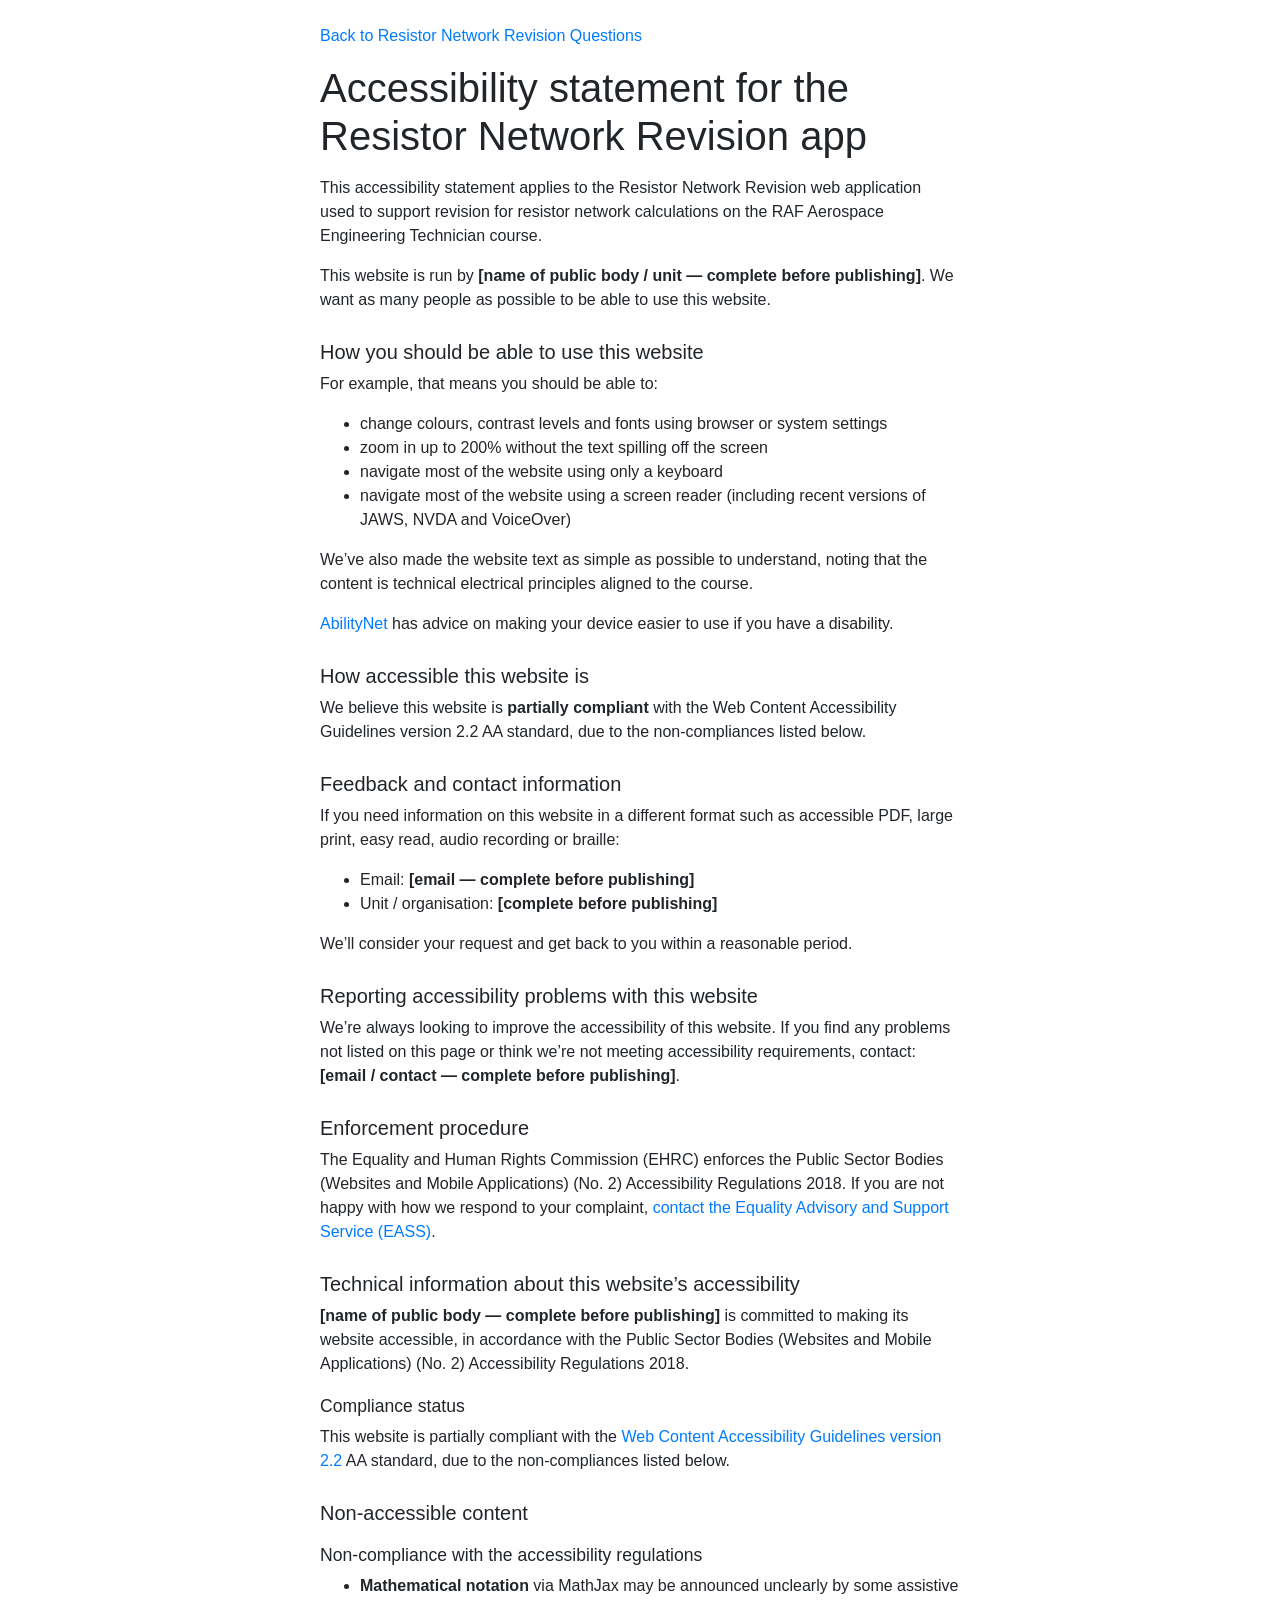
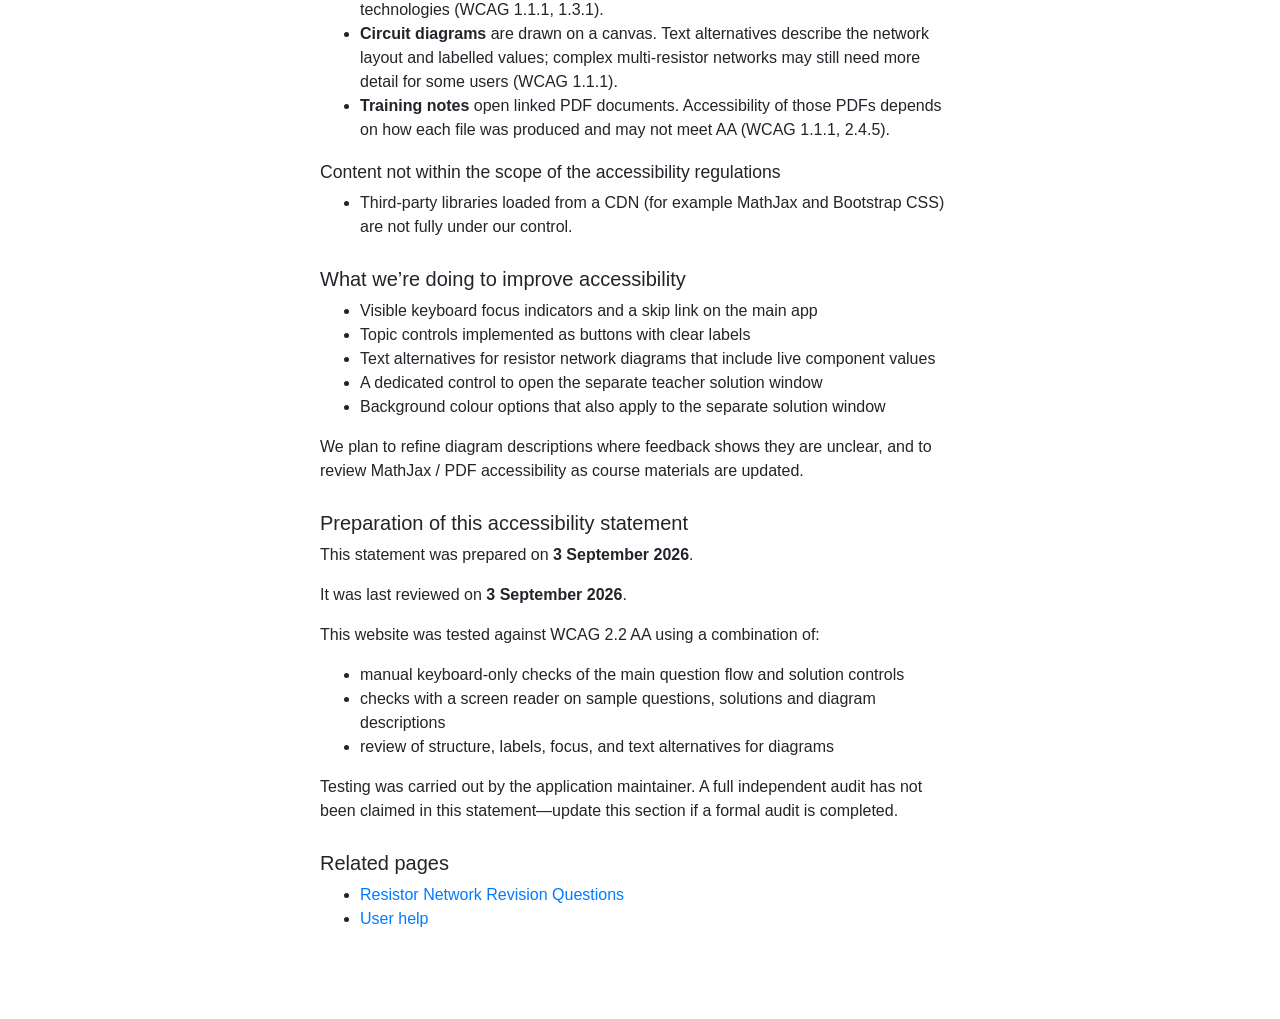
<file: accessibility.html>
<!DOCTYPE html>
<html lang="en">
<head>
  <meta charset="utf-8">
  <meta name="viewport" content="width=device-width, initial-scale=1">
  <title>Accessibility statement — Resistor Network Revision Questions</title>
  <link rel="stylesheet" href="https://maxcdn.bootstrapcdn.com/bootstrap/4.5.2/css/bootstrap.min.css">
  <link rel="stylesheet" href="css/main.css">
  <style>
    main { max-width: 42rem; margin: 1.5rem auto; padding: 0 1rem 3rem; }
    h1 { margin-bottom: 1rem; }
    h2 { margin-top: 1.75rem; font-size: 1.25rem; }
    h3 { margin-top: 1.25rem; font-size: 1.1rem; }
    :focus-visible {
      outline: 3px solid #005fcc;
      outline-offset: 2px;
    }
  </style>
</head>
<body>
  <a class="skip-link" href="#main">Skip to main content</a>

  <main id="main">
    <p><a href="index.html">Back to Resistor Network Revision Questions</a></p>

    <h1>Accessibility statement for the Resistor Network Revision app</h1>

    <p>
      This accessibility statement applies to the Resistor Network Revision web application
      used to support revision for resistor network calculations on the
      RAF Aerospace Engineering Technician course.
    </p>
    <p>
      This website is run by <strong>[name of public body / unit — complete before publishing]</strong>.
      We want as many people as possible to be able to use this website.
    </p>

    <h2>How you should be able to use this website</h2>
    <p>For example, that means you should be able to:</p>
    <ul>
      <li>change colours, contrast levels and fonts using browser or system settings</li>
      <li>zoom in up to 200% without the text spilling off the screen</li>
      <li>navigate most of the website using only a keyboard</li>
      <li>navigate most of the website using a screen reader
        (including recent versions of JAWS, NVDA and VoiceOver)</li>
    </ul>
    <p>
      We’ve also made the website text as simple as possible to understand,
      noting that the content is technical electrical principles aligned to the course.
    </p>
    <p>
      <a href="https://mcmw.abilitynet.org.uk/" rel="noopener noreferrer" target="_blank">AbilityNet</a>
      has advice on making your device easier to use if you have a disability.
    </p>

    <h2>How accessible this website is</h2>
    <p>
      We believe this website is <strong>partially compliant</strong> with the
      Web Content Accessibility Guidelines version 2.2 AA standard, due to the
      non-compliances listed below.
    </p>

    <h2>Feedback and contact information</h2>
    <p>
      If you need information on this website in a different format such as
      accessible PDF, large print, easy read, audio recording or braille:
    </p>
    <ul>
      <li>Email: <strong>[email — complete before publishing]</strong></li>
      <li>Unit / organisation: <strong>[complete before publishing]</strong></li>
    </ul>
    <p>We’ll consider your request and get back to you within a reasonable period.</p>

    <h2>Reporting accessibility problems with this website</h2>
    <p>
      We’re always looking to improve the accessibility of this website.
      If you find any problems not listed on this page or think we’re not meeting
      accessibility requirements, contact:
      <strong>[email / contact — complete before publishing]</strong>.
    </p>

    <h2>Enforcement procedure</h2>
    <p>
      The Equality and Human Rights Commission (EHRC) enforces the Public Sector Bodies
      (Websites and Mobile Applications) (No. 2) Accessibility Regulations 2018.
      If you are not happy with how we respond to your complaint,
      <a href="https://www.equalityadvisoryservice.com/" rel="noopener noreferrer" target="_blank">contact the Equality Advisory and Support Service (EASS)</a>.
    </p>

    <h2>Technical information about this website’s accessibility</h2>
    <p>
      <strong>[name of public body — complete before publishing]</strong>
      is committed to making its website accessible, in accordance with the
      Public Sector Bodies (Websites and Mobile Applications) (No. 2)
      Accessibility Regulations 2018.
    </p>

    <h3>Compliance status</h3>
    <p>
      This website is partially compliant with the
      <a href="https://www.w3.org/TR/WCAG22/" rel="noopener noreferrer" target="_blank">Web Content Accessibility Guidelines version 2.2</a>
      AA standard, due to the non-compliances listed below.
    </p>

    <h2>Non-accessible content</h2>
    <h3>Non-compliance with the accessibility regulations</h3>
    <ul>
      <li>
        <strong>Mathematical notation</strong> via MathJax may be announced unclearly by some
        assistive technologies (WCAG 1.1.1, 1.3.1).
      </li>
      <li>
        <strong>Circuit diagrams</strong> are drawn on a canvas. Text alternatives describe the
        network layout and labelled values; complex multi-resistor networks may still need more
        detail for some users (WCAG 1.1.1).
      </li>
      <li>
        <strong>Training notes</strong> open linked PDF documents. Accessibility of those PDFs
        depends on how each file was produced and may not meet AA (WCAG 1.1.1, 2.4.5).
      </li>
    </ul>

    <h3>Content not within the scope of the accessibility regulations</h3>
    <ul>
      <li>
        Third-party libraries loaded from a CDN (for example MathJax and Bootstrap CSS) are not
        fully under our control.
      </li>
    </ul>

    <h2>What we’re doing to improve accessibility</h2>
    <ul>
      <li>Visible keyboard focus indicators and a skip link on the main app</li>
      <li>Topic controls implemented as buttons with clear labels</li>
      <li>Text alternatives for resistor network diagrams that include live component values</li>
      <li>A dedicated control to open the separate teacher solution window</li>
      <li>Background colour options that also apply to the separate solution window</li>
    </ul>
    <p>
      We plan to refine diagram descriptions where feedback shows they are unclear,
      and to review MathJax / PDF accessibility as course materials are updated.
    </p>

    <h2>Preparation of this accessibility statement</h2>
    <p>This statement was prepared on <strong>3 September 2026</strong>.</p>
    <p>It was last reviewed on <strong>3 September 2026</strong>.</p>
    <p>This website was tested against WCAG 2.2 AA using a combination of:</p>
    <ul>
      <li>manual keyboard-only checks of the main question flow and solution controls</li>
      <li>checks with a screen reader on sample questions, solutions and diagram descriptions</li>
      <li>review of structure, labels, focus, and text alternatives for diagrams</li>
    </ul>
    <p>
      Testing was carried out by the application maintainer. A full independent audit
      has not been claimed in this statement—update this section if a formal audit is completed.
    </p>

    <h2>Related pages</h2>
    <ul>
      <li><a href="index.html">Resistor Network Revision Questions</a></li>
      <li><a href="rnetHelp/userhelp.html">User help</a></li>
    </ul>
  </main>
</body>
</html>
</file>
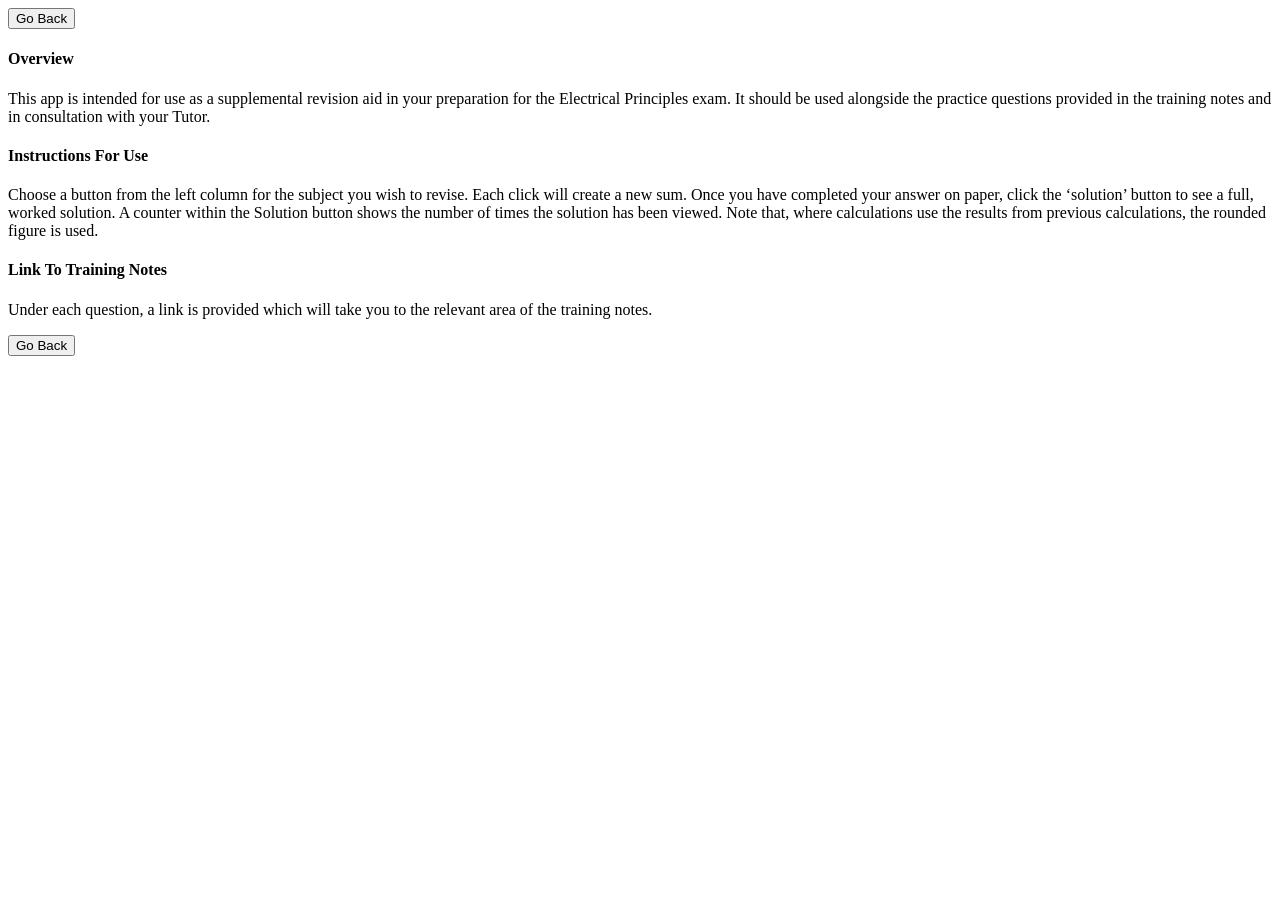
<file: rnetHelp/userhelp.html>
<!DOCTYPE html>
<html lang="en">
  <head>
    <meta charset="utf-8">
    <title>User Help</title>
  </head>
  <body>
    <button onclick="goBack()">Go Back</button>
        <h4>Overview</h4>
        <p>This app is intended for use as a supplemental revision aid in your preparation for the Electrical Principles exam. 
            It should be used alongside the practice questions provided in the training notes and in 
            consultation with your Tutor.</p>
            
        <h4>Instructions For Use</h4>
        <p>Choose a button from the left column for the subject you wish to revise. Each click will create 
            a new sum. Once you have completed your answer on paper, click the ‘solution’ button to see a 
            full, worked solution. A counter within the Solution button shows the number of times 
            the solution has been viewed. Note that, where calculations use the results from previous calculations, 
            the rounded figure is used.</p>
            
        <h4>Link To Training Notes</h4>
        <p>Under each question, a link is provided which will take you to the relevant area of the training notes.</p>

      <button onclick="goBack()">Go Back</button>

      <script>
      function goBack() {
        window.history.back();
      }
      </script>
  </body>
</html>
</file>
<file: css/main.css>
/* R Nets — complements Bootstrap layout used by other revision apps */

.skip-link {
  position: absolute;
  left: 0.5rem;
  top: -3rem;
  z-index: 100;
  padding: 0.5rem 0.75rem;
  background: #000;
  color: #fff;
  text-decoration: none;
  font-weight: 600;
}
.skip-link:focus {
  top: 0.5rem;
  outline: 3px solid #fff;
  outline-offset: 2px;
}

.topic-btn.active {
  background-color: #007bff;
  border-color: #007bff;
  color: #fff;
}

#myCanvas {
  display: block;
  margin: 0.5rem 0;
  max-width: 100%;
}

#diagramDesc[hidden] {
  display: none !important;
}

#colourSelect {
  max-width: 12rem;
}

#a {
  visibility: hidden;
}

.btn:focus-visible,
.topic-btn:focus-visible,
#colourSelect:focus-visible {
  outline: 3px solid #005fcc;
  outline-offset: 2px;
}
</file>
